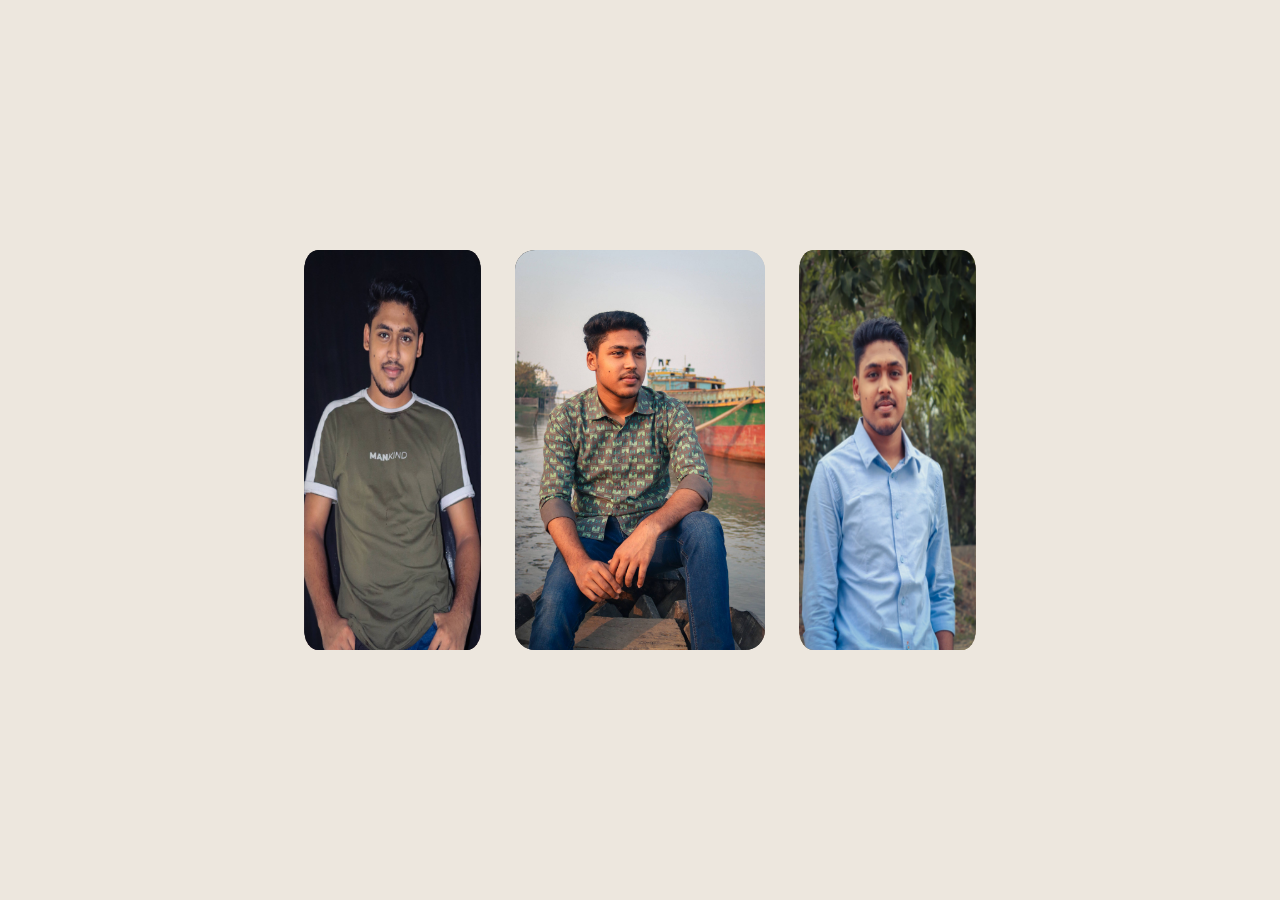
<file: pindex.html>
<!DOCTYPE html>
<html lang="en">
<head>
    <meta charset="UTF-8">
    <meta name="viewport" content="width=device-width, initial-scale=1.0">
    <title>Photos</title>
    <link rel="stylesheet" href="pstyle.css">
</head>
<body id="theme">
    <div class="slider" >
        <span style="--i:1;"><img src="1.jpg"></span>
        <span style="--i:2;"><img src="2.jpg"></span>
        <span style="--i:3;"><img src="3.jpg"></span>
        <span style="--i:4;"><img src="4.jpg"></span>
        <span style="--i:5;"><img src="5.jpg"></span>
        <span style="--i:6;"><img src="6.jpg"></span>
        <span style="--i:7;"><img src="7.jpg"></span>
        <span style="--i:8;"><img src="8.jpg"></span>
    </div>


    <script src="script-toggle.js"></script>
</body>
</html>
</file>
<file: pstyle.css>
* {
    margin: 0;
    border: 0;
    box-sizing: border-box;
}
body{
    background: var(--background);
    height: 100vh;
    display: flex;
    justify-content: center;
    align-items: center;
    overflow: hidden;
}



.slider{
    position: relative;
    width: 250px;
    height: 400px;
    transform-style: preserve-3d;
    animation: rotate 40s linear infinite;
}
@keyframes rotate{
    0%{
        transform: perspective(1000px) rotateY(0deg);
    }
    100%{
        transform: perspective(1000px) rotateY(360deg);
    }
}
.slider span{
    position: absolute;
    top: 0;
    left: 0;
    width: 100%;
    height: 100%;
    transform-style: preserve-3d;
    transform-origin: center;
    transform: rotateY(calc(var(--i)*45deg)) translateZ(350px);
}
.slider span img{
    position: absolute;
    top: 0;
    left: 0;
    width: 100%;
    height: 100%;
    border-radius: 20px;
    object-fit: cover;
    transition: 2s;
}


@media (max-width:760px) {
    .slider{
        width: 200px;
        height: 350px;
    }
}
</file>
